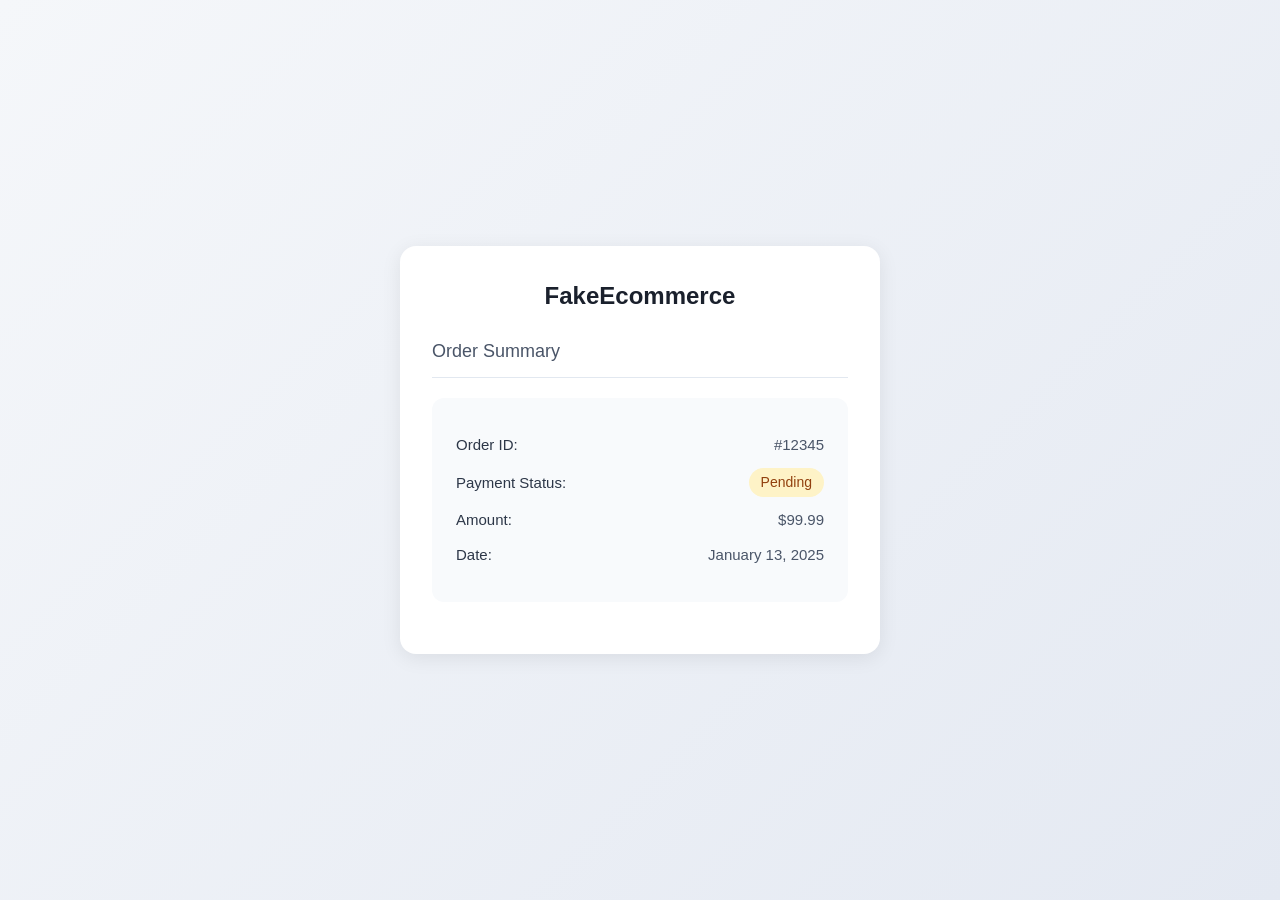
<file: project/index.html>
<!DOCTYPE html>
<html lang="en">
<head>
    <meta charset="UTF-8">
    <meta name="viewport" content="width=device-width, initial-scale=1.0">
    <title>FakeEcommerce - Dashboard</title>
    <link rel="stylesheet" href="styles.css">
</head>
<body>
    <div class="container">
        <h1>FakeEcommerce</h1>
        <h2>Order Summary</h2>
        <div class="payment-status">
            <p><strong>Order ID:</strong> <span>#12345</span></p>
            <p>
                <strong>Payment Status:</strong> 
                <span id="paymentStatusBadge" class="status-badge"></span>
            </p>
            <p><strong>Amount:</strong> <span>$99.99</span></p>
            <p><strong>Date:</strong> <span>January 13, 2025</span></p>
        </div>
    </div>
    <script src="dashboard.js"></script>
</body>
</html>
</file>
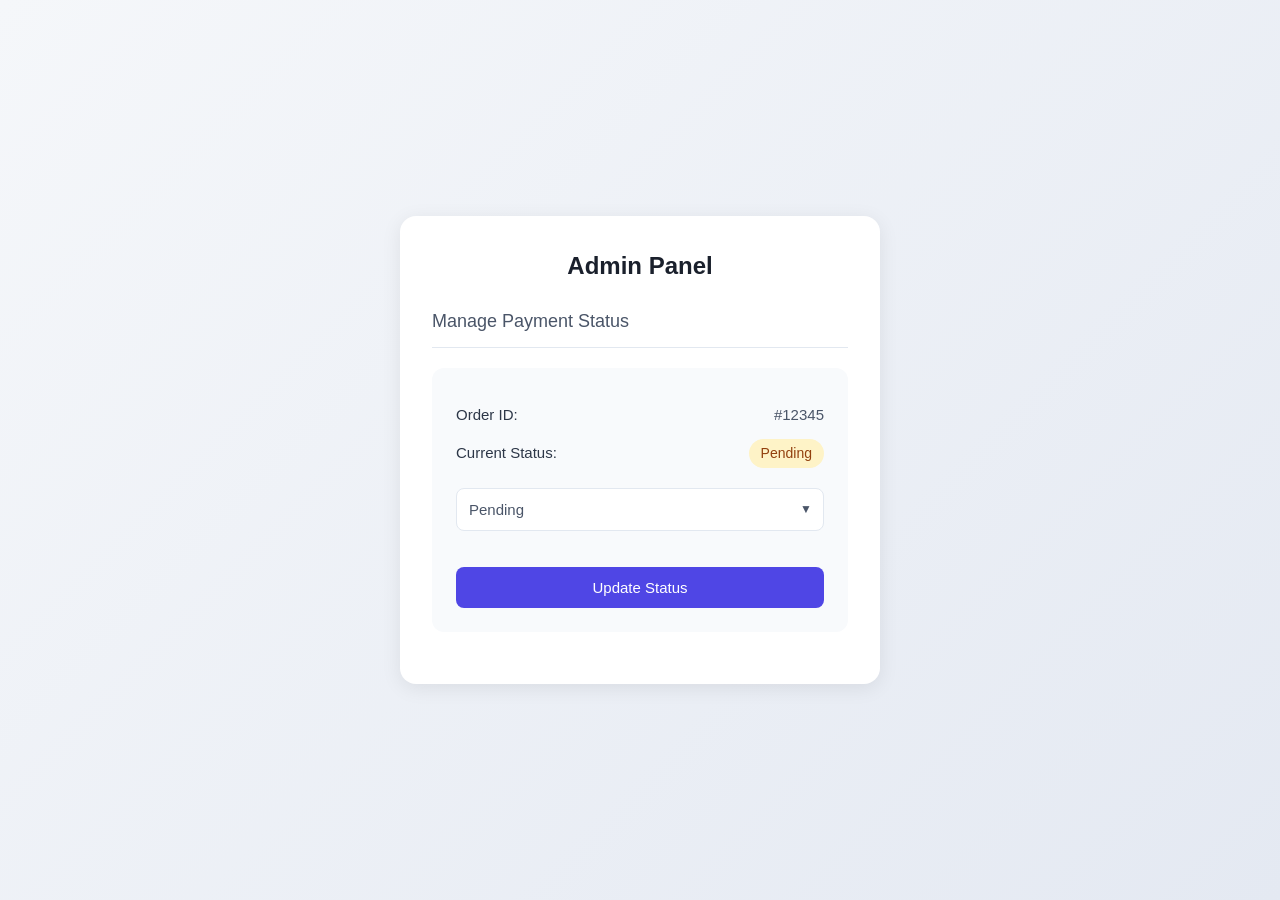
<file: project/admin-portal/index.html>
<!DOCTYPE html>
<html lang="en">
<head>
    <meta charset="UTF-8">
    <meta name="viewport" content="width=device-width, initial-scale=1.0">
    <title>FakeEcommerce - Admin Panel</title>
    <link rel="stylesheet" href="../styles.css">
</head>
<body>
    <div class="container">
        <h1>Admin Panel</h1>
        <h2>Manage Payment Status</h2>
        <div class="admin-controls">
            <p><strong>Order ID:</strong> <span>#12345</span></p>
            <p><strong>Current Status:</strong> 
                <span id="currentStatusBadge" class="status-badge"></span>
            </p>
            <div class="select-wrapper">
                <select id="paymentStatusSelect">
                    <option value="Pending">Pending</option>
                    <option value="Processing">Processing</option>
                    <option value="Paid">Paid</option>
                    <option value="Failed">Failed</option>
                </select>
            </div>
            <button onclick="updatePaymentStatus()" class="primary-button">Update Status</button>
        </div>
    </div>
    <script src="../admin.js"></script>
</body>
</html>
</file>
<file: project/styles.css>
/* Reset and base styles */
* {
    margin: 0;
    padding: 0;
    box-sizing: border-box;
}

body {
    font-family: 'Inter', -apple-system, BlinkMacSystemFont, sans-serif;
    background: linear-gradient(135deg, #f5f7fa 0%, #e4e9f2 100%);
    margin: 0;
    padding: 20px;
    min-height: 100vh;
    display: flex;
    justify-content: center;
    align-items: center;
    color: #2d3748;
    line-height: 1.5;
}

.container {
    width: 480px;
    background: white;
    padding: 32px;
    border-radius: 16px;
    box-shadow: 0 4px 20px rgba(0, 0, 0, 0.08);
}

h1 {
    color: #1a202c;
    font-size: 24px;
    font-weight: 600;
    margin-bottom: 24px;
    text-align: center;
}

h2 {
    color: #4a5568;
    font-size: 18px;
    font-weight: 500;
    margin-bottom: 20px;
    padding-bottom: 12px;
    border-bottom: 1px solid #e2e8f0;
}

.payment-status, .admin-controls {
    background: #f8fafc;
    padding: 24px;
    border-radius: 12px;
    margin: 20px 0;
}

.payment-status p, .admin-controls p {
    font-size: 15px;
    margin: 12px 0;
    color: #4a5568;
    display: flex;
    justify-content: space-between;
    align-items: center;
}

strong {
    color: #2d3748;
    font-weight: 500;
}

.select-wrapper {
    position: relative;
    margin: 20px 0;
}

.select-wrapper::after {
    content: '▼';
    font-size: 12px;
    position: absolute;
    right: 12px;
    top: 50%;
    transform: translateY(-50%);
    color: #4a5568;
    pointer-events: none;
}

select {
    width: 100%;
    padding: 12px;
    border: 1px solid #e2e8f0;
    border-radius: 8px;
    font-size: 15px;
    color: #4a5568;
    background-color: white;
    cursor: pointer;
    appearance: none;
    transition: all 0.2s ease;
}

select:hover {
    border-color: #cbd5e0;
}

select:focus {
    outline: none;
    border-color: #4f46e5;
    box-shadow: 0 0 0 3px rgba(79, 70, 229, 0.1);
}

button {
    width: 100%;
    padding: 12px 20px;
    background: #4f46e5;
    color: white;
    border: none;
    border-radius: 8px;
    cursor: pointer;
    font-size: 15px;
    font-weight: 500;
    transition: all 0.2s ease;
    margin-top: 16px;
}

button:hover {
    background: #4338ca;
    transform: translateY(-1px);
    box-shadow: 0 4px 6px -1px rgba(79, 70, 229, 0.2);
}

button:active {
    transform: translateY(0px);
}

button.secondary {
    background: #f8fafc;
    color: #4a5568;
    border: 1px solid #e2e8f0;
}

button.secondary:hover {
    background: #f1f5f9;
    color: #1a202c;
}

/* Status badges */
.status-badge {
    display: inline-block;
    padding: 4px 12px;
    border-radius: 9999px;
    font-size: 14px;
    font-weight: 500;
}

.status-pending {
    background-color: #fef3c7;
    color: #92400e;
}

.status-processing {
    background-color: #e0f2fe;
    color: #075985;
}

.status-paid {
    background-color: #dcfce7;
    color: #166534;
}

.status-failed {
    background-color: #fee2e2;
    color: #991b1b;
}

/* Responsive adjustments */
@media (max-width: 520px) {
    body {
        padding: 16px;
    }
    
    .container {
        width: 100%;
        padding: 24px;
    }
    
    .payment-status, .admin-controls {
        padding: 20px;
    }
}
</file>
